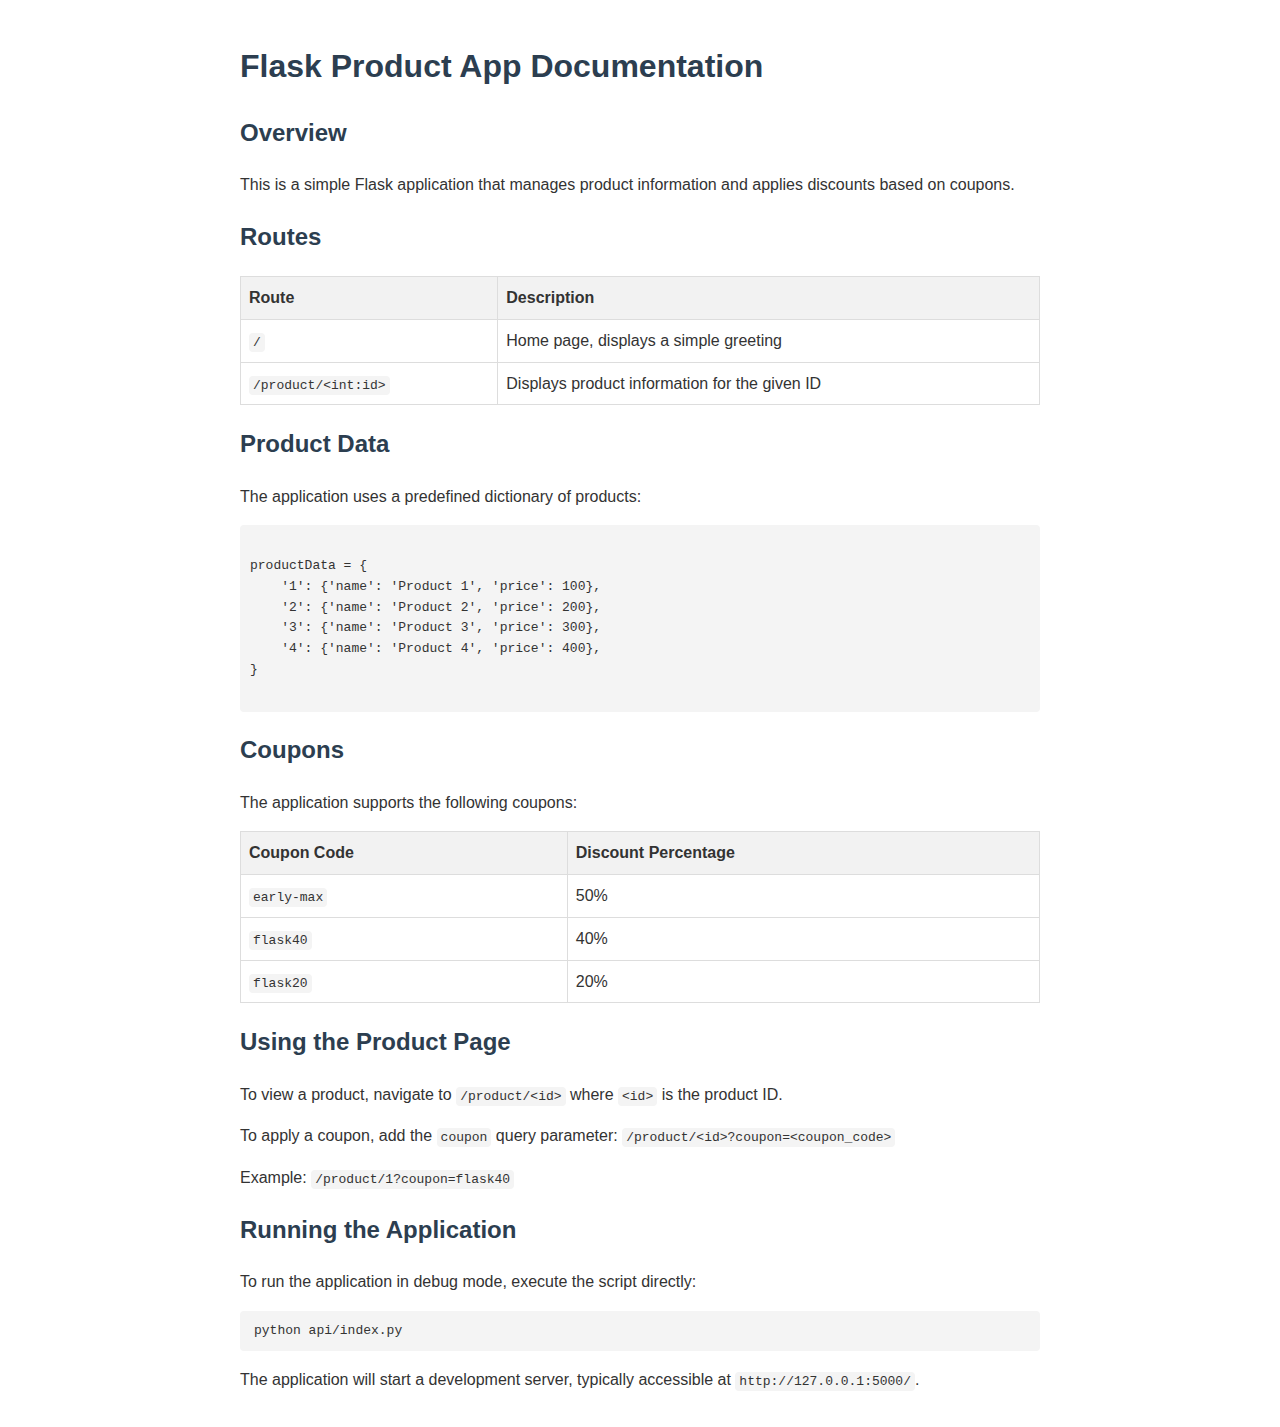
<file: api/templates/index.html>
<!DOCTYPE html>
<html lang="en">
<head>
    <meta charset="UTF-8">
    <meta name="viewport" content="width=device-width, initial-scale=1.0">
    <title>Flask Product App Documentation</title>
    <style>
        body {
            font-family: Arial, sans-serif;
            line-height: 1.6;
            color: #333;
            max-width: 800px;
            margin: 0 auto;
            padding: 20px;
        }
        h1, h2 {
            color: #2c3e50;
        }
        code {
            background-color: #f4f4f4;
            padding: 2px 4px;
            border-radius: 4px;
        }
        pre {
            background-color: #f4f4f4;
            padding: 10px;
            border-radius: 4px;
            overflow-x: auto;
        }
        table {
            border-collapse: collapse;
            width: 100%;
        }
        th, td {
            border: 1px solid #ddd;
            padding: 8px;
            text-align: left;
        }
        th {
            background-color: #f2f2f2;
        }
    </style>
</head>
<body>
    <h1>Flask Product App Documentation</h1>
    
    <h2>Overview</h2>
    <p>This is a simple Flask application that manages product information and applies discounts based on coupons.</p>
    
    <h2>Routes</h2>
    <table>
        <tr>
            <th>Route</th>
            <th>Description</th>
        </tr>
        <tr>
            <td><code>/</code></td>
            <td>Home page, displays a simple greeting</td>
        </tr>
        <tr>
            <td><code>/product/&lt;int:id&gt;</code></td>
            <td>Displays product information for the given ID</td>
        </tr>
    </table>
    
    <h2>Product Data</h2>
    <p>The application uses a predefined dictionary of products:</p>
    <pre><code>
productData = {
    '1': {'name': 'Product 1', 'price': 100},
    '2': {'name': 'Product 2', 'price': 200},
    '3': {'name': 'Product 3', 'price': 300},
    '4': {'name': 'Product 4', 'price': 400},
}
    </code></pre>
    
    <h2>Coupons</h2>
    <p>The application supports the following coupons:</p>
    <table>
        <tr>
            <th>Coupon Code</th>
            <th>Discount Percentage</th>
        </tr>
        <tr>
            <td><code>early-max</code></td>
            <td>50%</td>
        </tr>
        <tr>
            <td><code>flask40</code></td>
            <td>40%</td>
        </tr>
        <tr>
            <td><code>flask20</code></td>
            <td>20%</td>
        </tr>
    </table>
    
    <h2>Using the Product Page</h2>
    <p>To view a product, navigate to <code>/product/&lt;id&gt;</code> where <code>&lt;id&gt;</code> is the product ID.</p>
    <p>To apply a coupon, add the <code>coupon</code> query parameter: <code>/product/&lt;id&gt;?coupon=&lt;coupon_code&gt;</code></p>
    <p>Example: <code>/product/1?coupon=flask40</code></p>
    
    <h2>Running the Application</h2>
    <p>To run the application in debug mode, execute the script directly:</p>
    <pre><code>python api/index.py</code></pre>
    <p>The application will start a development server, typically accessible at <code>http://127.0.0.1:5000/</code>.</p>
</body>
</html>
</file>
